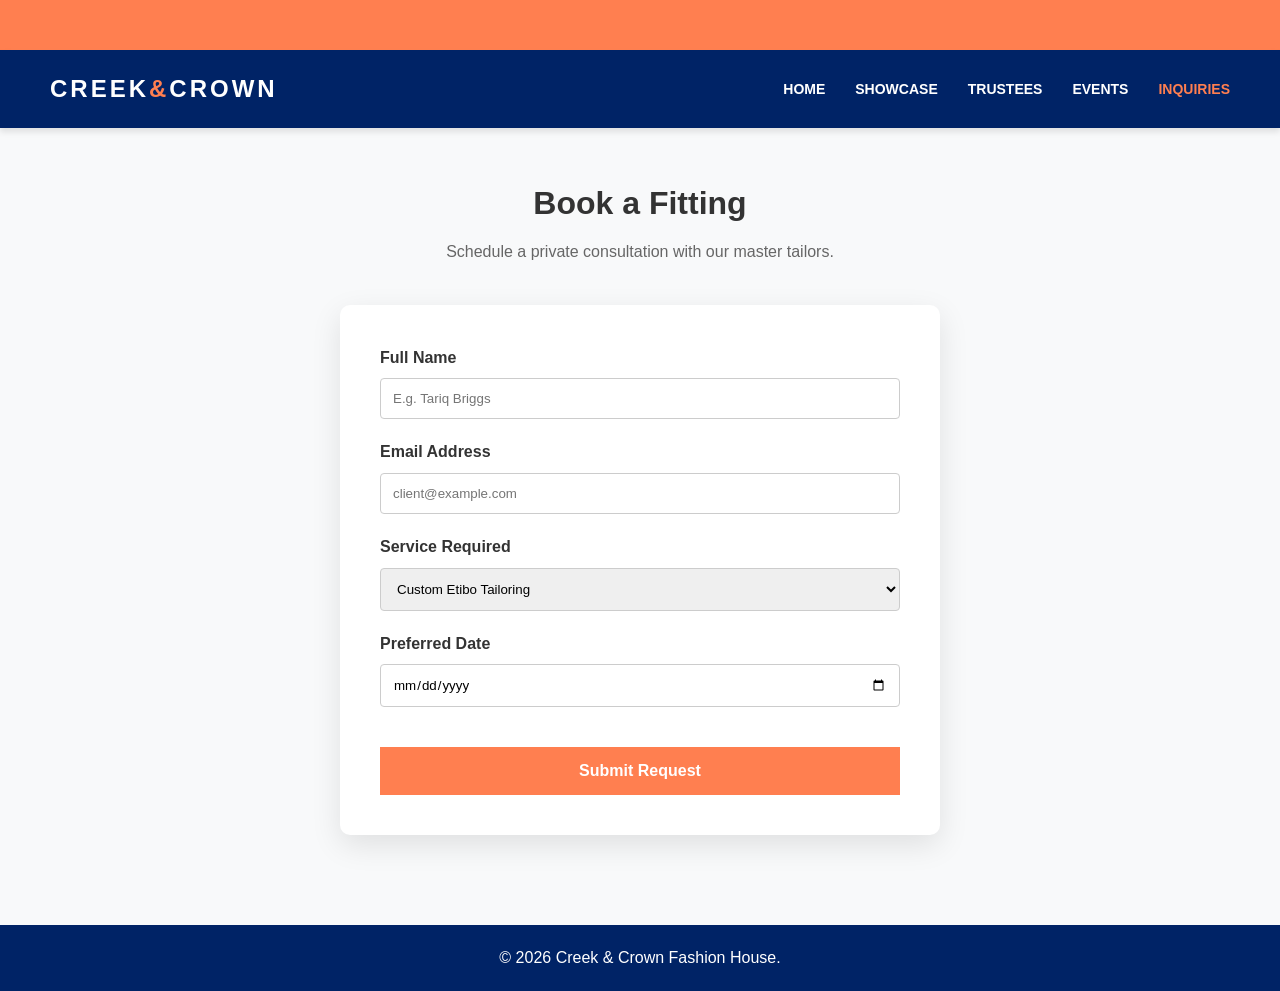
<file: pages/contact.html>
<!DOCTYPE html>
<html lang="en">
<head>
    <meta charset="UTF-8">
    <meta name="viewport" content="width=device-width, initial-scale=1.0">
    <title>Inquiries | Creek & Crown</title>
    <link rel="stylesheet" href="../main.css">
</head>
<body id="contact-page">

    <div class="marquee-bar"><div class="marquee-content">UPCOMING: DELTA FASHION WEEK 2026 • NEW OKA & ETIBO HYBRIDS DROPPING SOON • BOOK YOUR VIP FITTING NOW</div></div>

    <header>
        <a href="../index.html" class="brand-logo">CREEK<span>&</span>CROWN</a>

        <div class="hamburger" id="hamburger">
            <span></span>
            <span></span>
            <span></span>
        </div>

        <nav id="nav-menu">
            <ul>
                <li><a href="../index.html">Home</a></li>
                <li><a href="products.html">Showcase</a></li>
                <li><a href="trustees.html">Trustees</a></li>
                <li><a href="events.html">Events</a></li>
                <li><a href="contact.html" class="active">Inquiries</a></li>
            </ul>
        </nav>
    </header>

    <main>
        <h1 style="text-align: center; margin-bottom: 10px;">Book a Fitting</h1>
        <p style="text-align: center; margin-bottom: 40px; color: #666;">Schedule a private consultation with our master tailors.</p>

        <form class="booking-form" id="appointment-form">
            <div class="form-group">
                <label for="name">Full Name</label>
                <input type="text" id="name" placeholder="E.g. Tariq Briggs">
            </div>

            <div class="form-group">
                <label for="email">Email Address</label>
                <input type="email" id="email" placeholder="client@example.com">
            </div>

            <div class="form-group">
                <label for="service">Service Required</label>
                <select id="service">
                    <option value="etibo">Custom Etibo Tailoring</option>
                    <option value="woko">Woko Two-Piece</option>
                    <option value="accessories">Coral Bead Customization</option>
                    <option value="general">General Inquiry</option>
                </select>
            </div>

            <div class="form-group">
                <label for="date">Preferred Date</label>
                <input type="date" id="date">
            </div>

            <button type="submit" class="btn-main" style="width: 100%;">Submit Request</button>
        </form>

        <div id="form-response" class="form-response"></div>
    </main>

    <footer><p>&copy; 2026 Creek & Crown Fashion House.</p></footer>
    <script src="../script.js"></script>
</body>
</html>
</file>
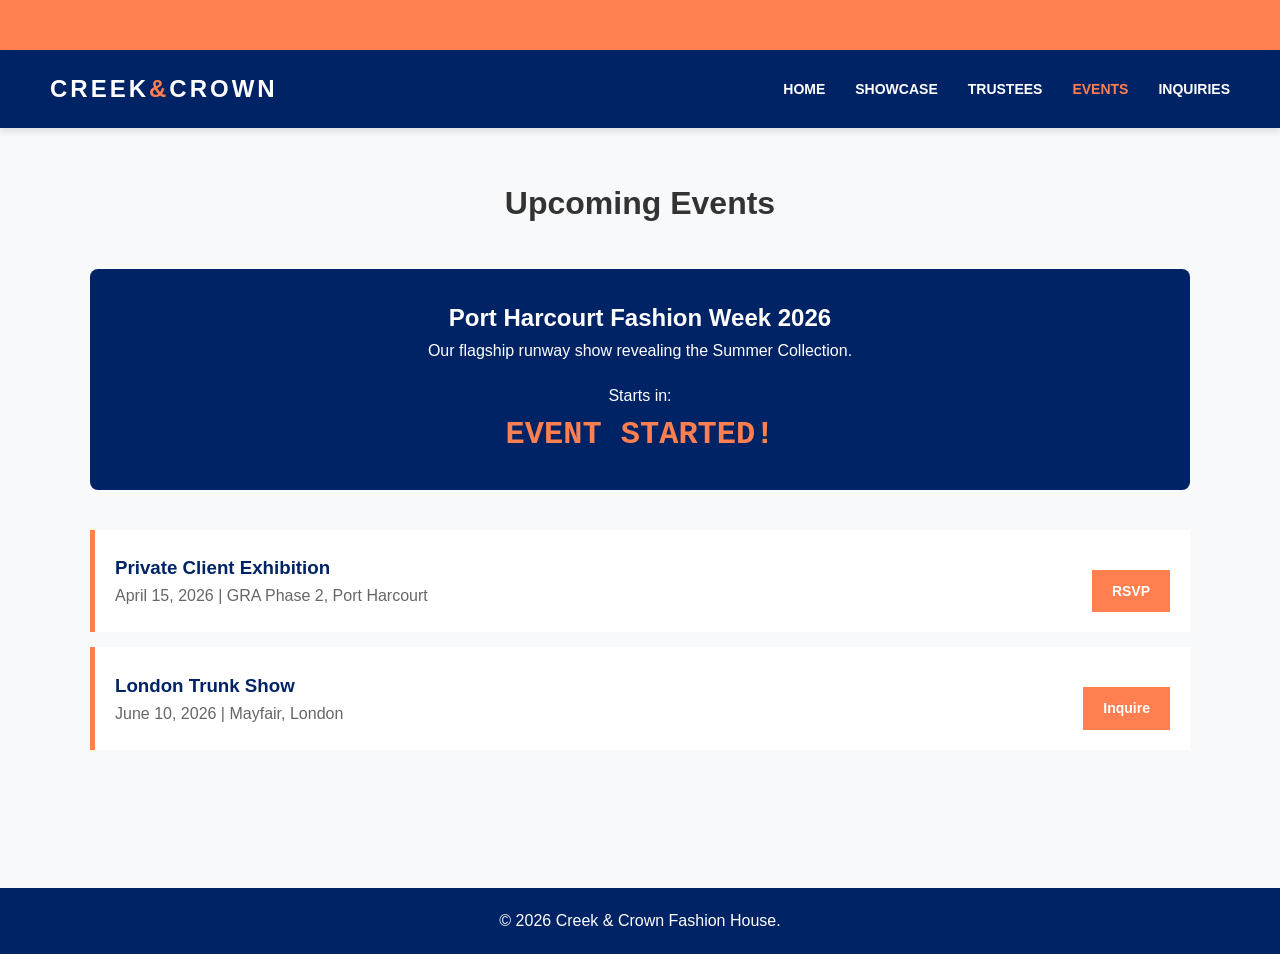
<file: pages/events.html>
<!DOCTYPE html>
<html lang="en">
<head>
    <meta charset="UTF-8">
    <meta name="viewport" content="width=device-width, initial-scale=1.0">
    <title>Events | Creek & Crown</title>
    <link rel="stylesheet" href="../main.css">
</head>
<body id="events-page">

    <div class="marquee-bar"><div class="marquee-content">UPCOMING: DELTA FASHION WEEK 2026 • NEW OKA & ETIBO HYBRIDS DROPPING SOON • BOOK YOUR VIP FITTING NOW</div></div>

    <header>
        <a href="../index.html" class="brand-logo">CREEK<span>&</span>CROWN</a>

        <div class="hamburger" id="hamburger">
            <span></span>
            <span></span>
            <span></span>
        </div>

        <nav id="nav-menu">
            <ul>
                <li><a href="../index.html">Home</a></li>
                <li><a href="products.html">Showcase</a></li>
                <li><a href="trustees.html">Trustees</a></li>
                <li><a href="events.html" class="active">Events</a></li>
                <li><a href="contact.html">Inquiries</a></li>
            </ul>
        </nav>
    </header>

    <main>
        <h1 style="text-align: center; margin-bottom: 40px;">Upcoming Events</h1>

        <div style="background: var(--primary-navy); color: white; padding: 30px; border-radius: 8px; text-align: center; margin-bottom: 40px;">
            <h2>Port Harcourt Fashion Week 2026</h2>
            <p>Our flagship runway show revealing the Summer Collection.</p>
            <p style="margin-top: 20px;">Starts in:</p>
            <div id="next-event-countdown" class="countdown-timer" style="color: var(--accent-coral); font-size: 2rem;">Loading...</div>
        </div>

        <ul class="event-list">
            <li class="event-item">
                <div>
                    <h3 style="color: var(--primary-navy);">Private Client Exhibition</h3>
                    <p style="color: #666;">April 15, 2026 | GRA Phase 2, Port Harcourt</p>
                </div>
                <a href="contact.html" class="btn-main" style="padding: 10px 20px; font-size: 14px;">RSVP</a>
            </li>
            <li class="event-item">
                <div>
                    <h3 style="color: var(--primary-navy);">London Trunk Show</h3>
                    <p style="color: #666;">June 10, 2026 | Mayfair, London</p>
                </div>
                <a href="contact.html" class="btn-main" style="padding: 10px 20px; font-size: 14px;">Inquire</a>
            </li>
        </ul>
    </main>

    <footer><p>&copy; 2026 Creek & Crown Fashion House.</p></footer>
    <script src="../script.js"></script>
</body>
</html>
</file>
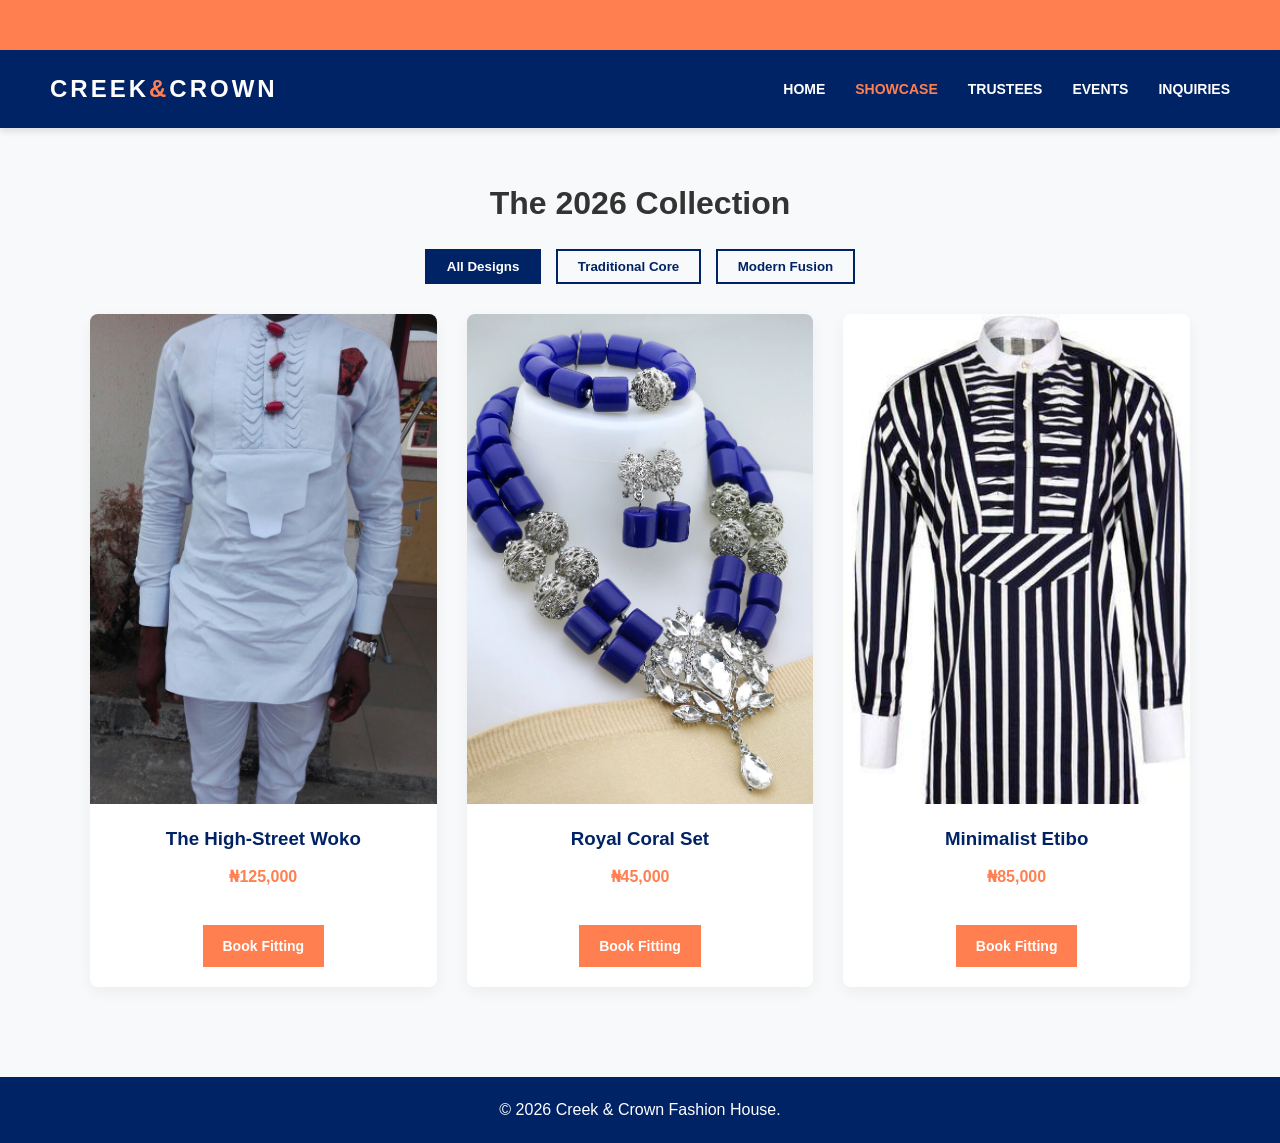
<file: pages/products.html>
<!DOCTYPE html>
<html lang="en">
<head>
    <meta charset="UTF-8">
    <meta name="viewport" content="width=device-width, initial-scale=1.0">
    <title>Showcase | Creek & Crown</title>
    <link rel="stylesheet" href="../main.css">
</head>
<body id="products-page">

    <div class="marquee-bar"><div class="marquee-content">UPCOMING: DELTA FASHION WEEK 2026 • NEW OKA & ETIBO HYBRIDS DROPPING SOON • BOOK YOUR VIP FITTING NOW</div></div>

    <header>
        <a href="../index.html" class="brand-logo">CREEK<span>&</span>CROWN</a>

        <div class="hamburger" id="hamburger">
            <span></span>
            <span></span>
            <span></span>
        </div>

        <nav id="nav-menu">
            <ul>
                <li><a href="../index.html">Home</a></li>
                <li><a href="products.html" class="active">Showcase</a></li>
                <li><a href="trustees.html">Trustees</a></li>
                <li><a href="events.html">Events</a></li>
                <li><a href="contact.html">Inquiries</a></li>
            </ul>
        </nav>
    </header>

    <main>
        <h1 style="text-align: center; margin-bottom: 20px;">The 2026 Collection</h1>

        <div class="filter-bar">
            <button class="filter-btn active" data-filter="all">All Designs</button>
            <button class="filter-btn" data-filter="traditional">Traditional Core</button>
            <button class="filter-btn" data-filter="fusion">Modern Fusion</button>
        </div>

        <div class="item-grid">
            <div class="card product-card" data-category="fusion">
                <img src="../assets/images/woko.jpg" alt="Navy Blazer">
                <div class="card-info">
                    <h3>The High-Street Woko</h3>
                    <p>₦125,000</p>
                    <a href="contact.html" class="btn-main" style="padding: 10px 20px; font-size: 14px;">Book Fitting</a>
                </div>
            </div>
            <div class="card product-card" data-category="traditional">
                <img src="../assets/images/beads.avif" alt="Coral Accessories">
                <div class="card-info">
                    <h3>Royal Coral Set</h3>
                    <p>₦45,000</p>
                    <a href="contact.html" class="btn-main" style="padding: 10px 20px; font-size: 14px;">Book Fitting</a>
                </div>
            </div>
            <div class="card product-card" data-category="fusion">
                <img src="../assets/images/etibo.jpg" alt="Etibo Shirt">
                <div class="card-info">
                    <h3>Minimalist Etibo</h3>
                    <p>₦85,000</p>
                    <a href="contact.html" class="btn-main" style="padding: 10px 20px; font-size: 14px;">Book Fitting</a>
                </div>
            </div>
        </div>
    </main>

    <footer><p>&copy; 2026 Creek & Crown Fashion House.</p></footer>
    <script src="../script.js"></script>
</body>
</html>
</file>
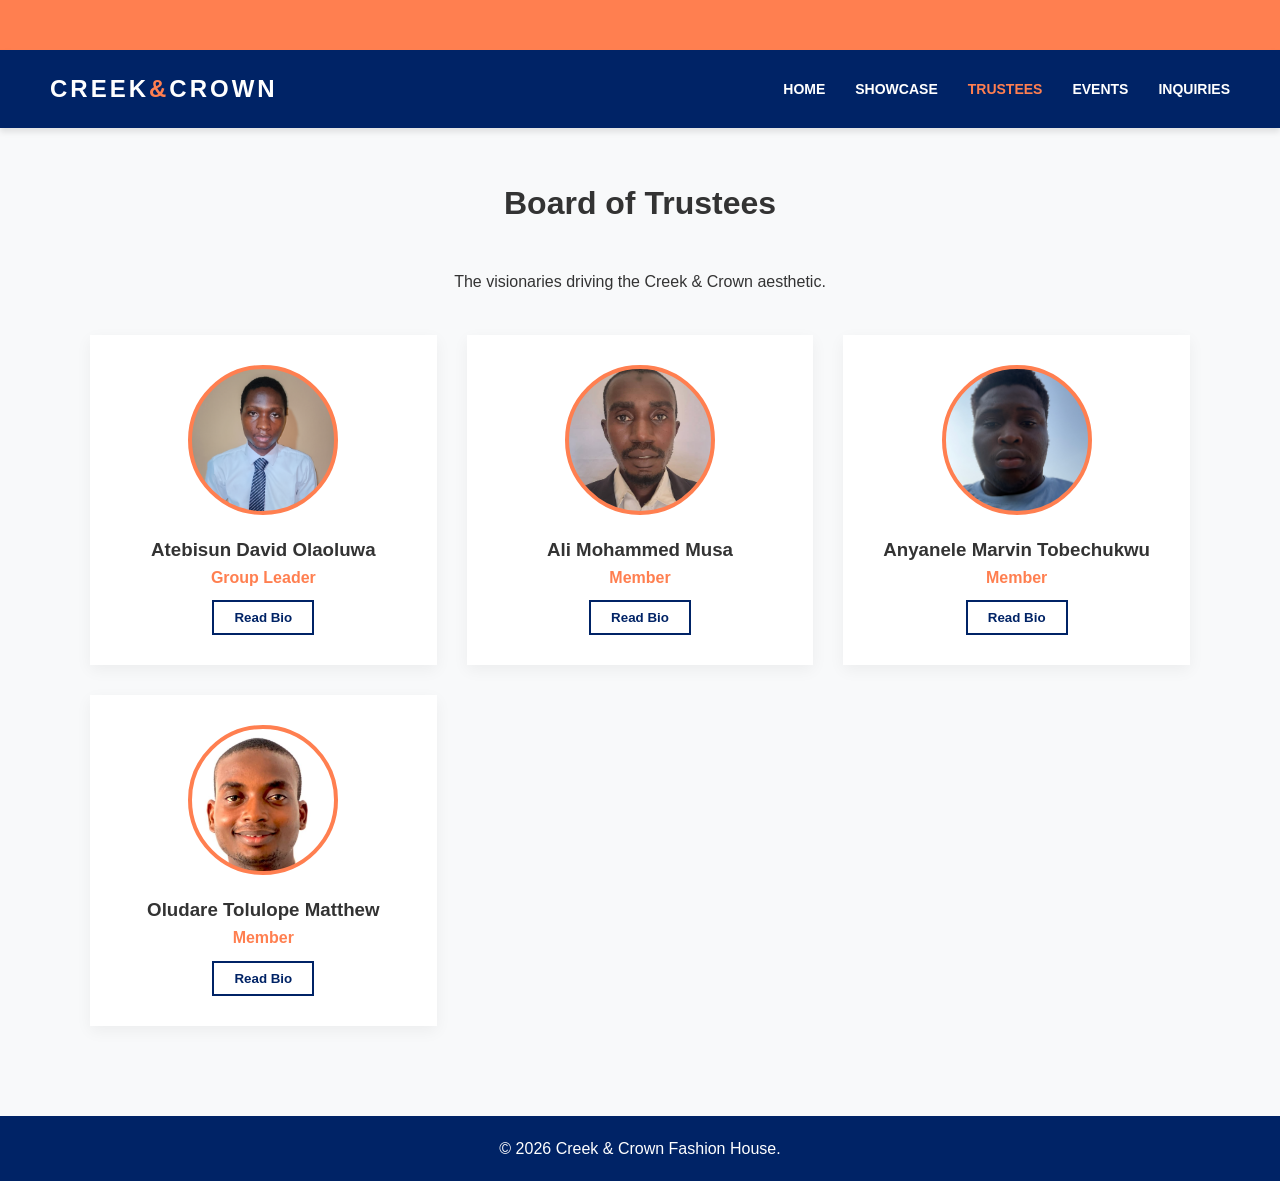
<file: pages/trustees.html>
<!DOCTYPE html>
<html lang="en">
<head>
    <meta charset="UTF-8">
    <meta name="viewport" content="width=device-width, initial-scale=1.0">
    <title>Trustees | Creek & Crown</title>
    <link rel="stylesheet" href="../main.css">
</head>
<body id="trustees-page">

    <div class="marquee-bar"><div class="marquee-content">UPCOMING: DELTA FASHION WEEK 2026 • NEW OKA & ETIBO HYBRIDS DROPPING SOON • BOOK YOUR VIP FITTING NOW</div></div>

    <header>
        <a href="../index.html" class="brand-logo">CREEK<span>&</span>CROWN</a>

        <div class="hamburger" id="hamburger">
            <span></span>
            <span></span>
            <span></span>
        </div>

        <nav id="nav-menu">
            <ul>
                <li><a href="../index.html">Home</a></li>
                <li><a href="products.html">Showcase</a></li>
                <li><a href="trustees.html" class="active">Trustees</a></li>
                <li><a href="events.html">Events</a></li>
                <li><a href="contact.html">Inquiries</a></li>
            </ul>
        </nav>
    </header>

    <main>
        <h1 style="text-align: center; margin-bottom: 40px;">Board of Trustees</h1>
        <p style="text-align: center; margin-bottom: 40px;">The visionaries driving the Creek & Crown aesthetic.</p>

        <div class="item-grid">
            <div class="trustee-card">
                <div class="trustee-img" style="background: url('../assets/images/member-1.jpg') center top/cover;"></div>
                <h3>Atebisun David Olaoluwa</h3>
                <p style="color: var(--accent-coral); font-weight: bold;">Group Leader</p>
                <button class="filter-btn toggle-bio" style="margin-top:10px;">Read Bio</button>
                <div class="bio-content">Set up the file directory architecture, deployed the live site to GitHub Pages, and wrote the CSS/JS to make the entire website fully mobile-responsive (including the animated hamburger menu).</div>
            </div>

            <div class="trustee-card">
                <div class="trustee-img" style="background: url('../assets/images/member-2.jpg') center/cover;"></div>
                <h3>Ali Mohammed Musa</h3>
                <p style="color: var(--accent-coral); font-weight: bold;">Member</p>
                <button class="filter-btn toggle-bio" style="margin-top:10px;">Read Bio</button>
                <div class="bio-content">Built the core HTML5 skeleton for all 5 pages and used CSS Flexbox and Grid to design the main visual layouts, such as the product showcase and trustee profile cards.</div>
            </div>

            <div class="trustee-card">
                <div class="trustee-img" style="background: url('../assets/images/member-3.jpg') center/cover;"></div>
                <h3>Anyanele Marvin Tobechukwu</h3>
                <p style="color: var(--accent-coral); font-weight: bold;">Member</p>
                <button class="filter-btn toggle-bio" style="margin-top:10px;">Read Bio</button>
                <div class="bio-content">Programmed the dynamic, interactive features of the site, including the live event countdown timer, the toggleable bio buttons on the Trustees page, and the CSS animated marquee.</div>
            </div>

            <div class="trustee-card">
                <div class="trustee-img" style="background: url('../assets/images/member-4.jpg') center/cover;"></div>
                <h3>Oludare Tolulope Matthew</h3>
                <p style="color: var(--accent-coral); font-weight: bold;">Member</p>
                <button class="filter-btn toggle-bio" style="margin-top:10px;">Read Bio</button>
                <div class="bio-content">Sourced and optimized all the local, high-resolution image assets, styled the interactive booking form, and thoroughly tested the site to ensure all relative file paths (../) and layouts worked perfectly across devices.</div>
            </div>

            </div>
    </main>

    <footer><p>&copy; 2026 Creek & Crown Fashion House.</p></footer>
    <script src="../script.js"></script>
</body>
</html>
</file>
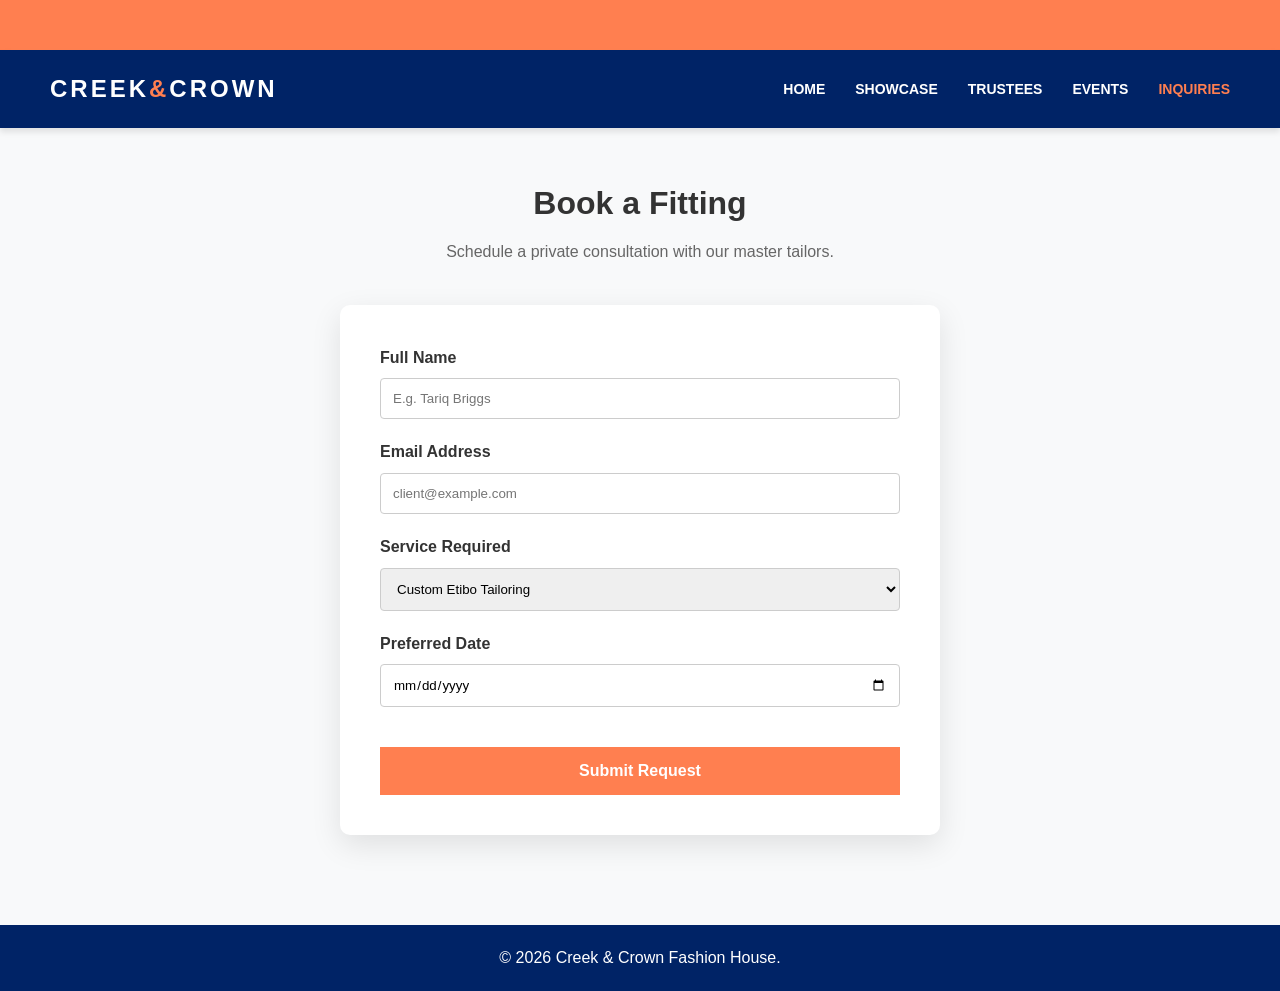
<file: src/pages/contact.html>
<!DOCTYPE html>
<html lang="en">
<head>
    <meta charset="UTF-8">
    <meta name="viewport" content="width=device-width, initial-scale=1.0">
    <title>Inquiries | Creek & Crown</title>
    <link rel="stylesheet" href="../main.css">
</head>
<body id="contact-page">

    <div class="marquee-bar"><div class="marquee-content">UPCOMING: DELTA FASHION WEEK 2026 • NEW OKA & ETIBO HYBRIDS DROPPING SOON • BOOK YOUR VIP FITTING NOW</div></div>

    <header>
        <a href="../index.html" class="brand-logo">CREEK<span>&</span>CROWN</a>
        <nav>
            <ul>
                <li><a href="../index.html">Home</a></li>
                <li><a href="products.html">Showcase</a></li>
                <li><a href="trustees.html">Trustees</a></li>
                <li><a href="events.html">Events</a></li>
                <li><a href="contact.html" class="active">Inquiries</a></li>
            </ul>
        </nav>
    </header>

    <main>
        <h1 style="text-align: center; margin-bottom: 10px;">Book a Fitting</h1>
        <p style="text-align: center; margin-bottom: 40px; color: #666;">Schedule a private consultation with our master tailors.</p>

        <form class="booking-form" id="appointment-form">
            <div class="form-group">
                <label for="name">Full Name</label>
                <input type="text" id="name" placeholder="E.g. Tariq Briggs">
            </div>

            <div class="form-group">
                <label for="email">Email Address</label>
                <input type="email" id="email" placeholder="client@example.com">
            </div>

            <div class="form-group">
                <label for="service">Service Required</label>
                <select id="service">
                    <option value="etibo">Custom Etibo Tailoring</option>
                    <option value="woko">Woko Two-Piece</option>
                    <option value="accessories">Coral Bead Customization</option>
                    <option value="general">General Inquiry</option>
                </select>
            </div>

            <div class="form-group">
                <label for="date">Preferred Date</label>
                <input type="date" id="date">
            </div>

            <button type="submit" class="btn-main" style="width: 100%;">Submit Request</button>
        </form>

        <div id="form-response" class="form-response"></div>
    </main>

    <footer><p>&copy; 2026 Creek & Crown Fashion House.</p></footer>
    <script src="../script.js"></script>
</body>
</html>
</file>
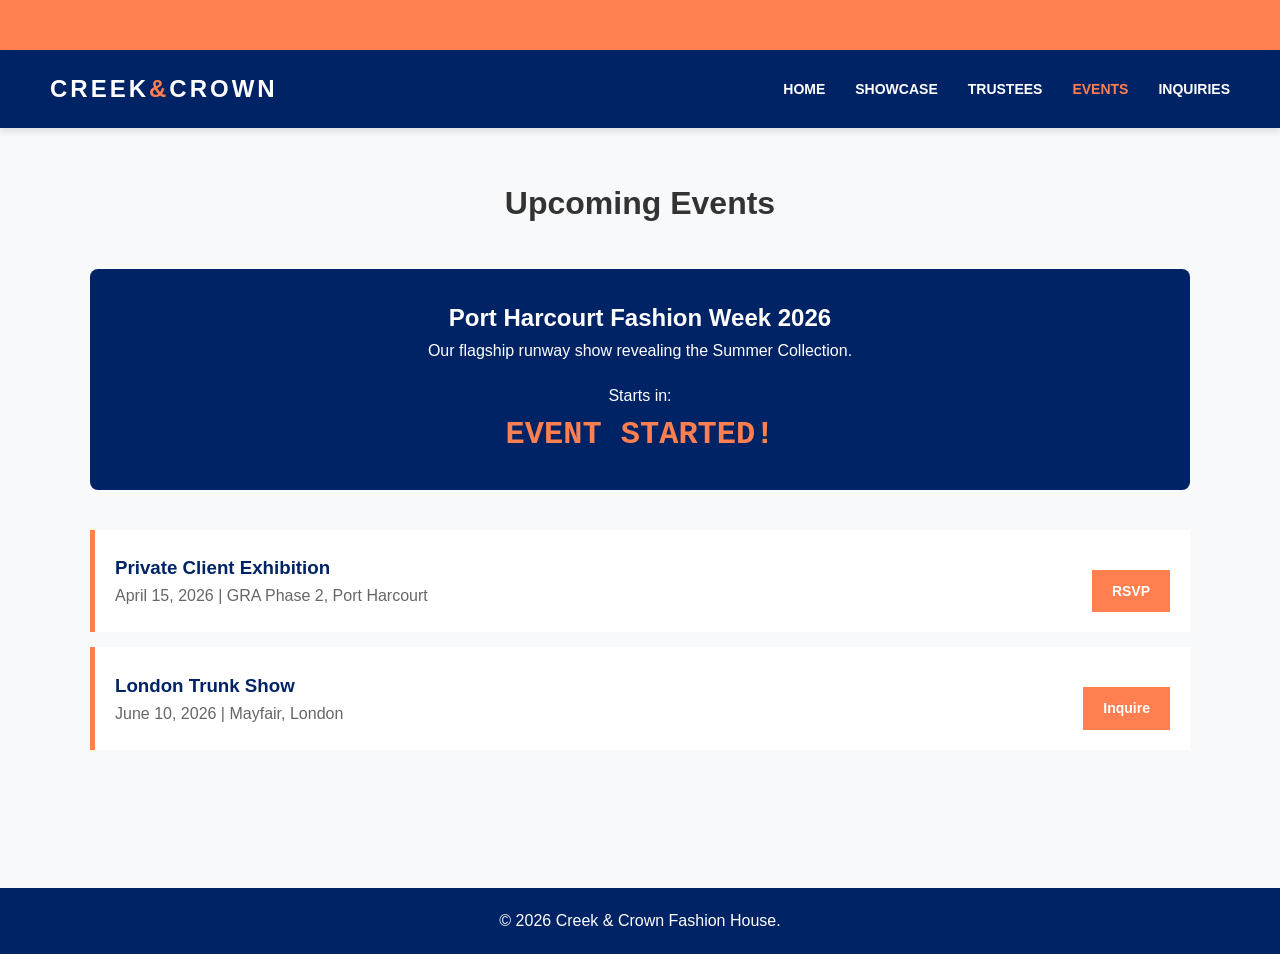
<file: src/pages/events.html>
<!DOCTYPE html>
<html lang="en">
<head>
    <meta charset="UTF-8">
    <meta name="viewport" content="width=device-width, initial-scale=1.0">
    <title>Events | Creek & Crown</title>
    <link rel="stylesheet" href="../main.css">
</head>
<body id="events-page">

    <div class="marquee-bar"><div class="marquee-content">UPCOMING: DELTA FASHION WEEK 2026 • NEW OKA & ETIBO HYBRIDS DROPPING SOON • BOOK YOUR VIP FITTING NOW</div></div>

    <header>
        <a href="../index.html" class="brand-logo">CREEK<span>&</span>CROWN</a>
        <nav>
            <ul>
                <li><a href="../index.html">Home</a></li>
                <li><a href="products.html">Showcase</a></li>
                <li><a href="trustees.html">Trustees</a></li>
                <li><a href="events.html" class="active">Events</a></li>
                <li><a href="contact.html">Inquiries</a></li>
            </ul>
        </nav>
    </header>

    <main>
        <h1 style="text-align: center; margin-bottom: 40px;">Upcoming Events</h1>

        <div style="background: var(--primary-navy); color: white; padding: 30px; border-radius: 8px; text-align: center; margin-bottom: 40px;">
            <h2>Port Harcourt Fashion Week 2026</h2>
            <p>Our flagship runway show revealing the Summer Collection.</p>
            <p style="margin-top: 20px;">Starts in:</p>
            <div id="next-event-countdown" class="countdown-timer" style="color: var(--accent-coral); font-size: 2rem;">Loading...</div>
        </div>

        <ul class="event-list">
            <li class="event-item">
                <div>
                    <h3 style="color: var(--primary-navy);">Private Client Exhibition</h3>
                    <p style="color: #666;">April 15, 2026 | GRA Phase 2, Port Harcourt</p>
                </div>
                <a href="contact.html" class="btn-main" style="padding: 10px 20px; font-size: 14px;">RSVP</a>
            </li>
            <li class="event-item">
                <div>
                    <h3 style="color: var(--primary-navy);">London Trunk Show</h3>
                    <p style="color: #666;">June 10, 2026 | Mayfair, London</p>
                </div>
                <a href="contact.html" class="btn-main" style="padding: 10px 20px; font-size: 14px;">Inquire</a>
            </li>
        </ul>
    </main>

    <footer><p>&copy; 2026 Creek & Crown Fashion House.</p></footer>
    <script src="../script.js"></script>
</body>
</html>
</file>
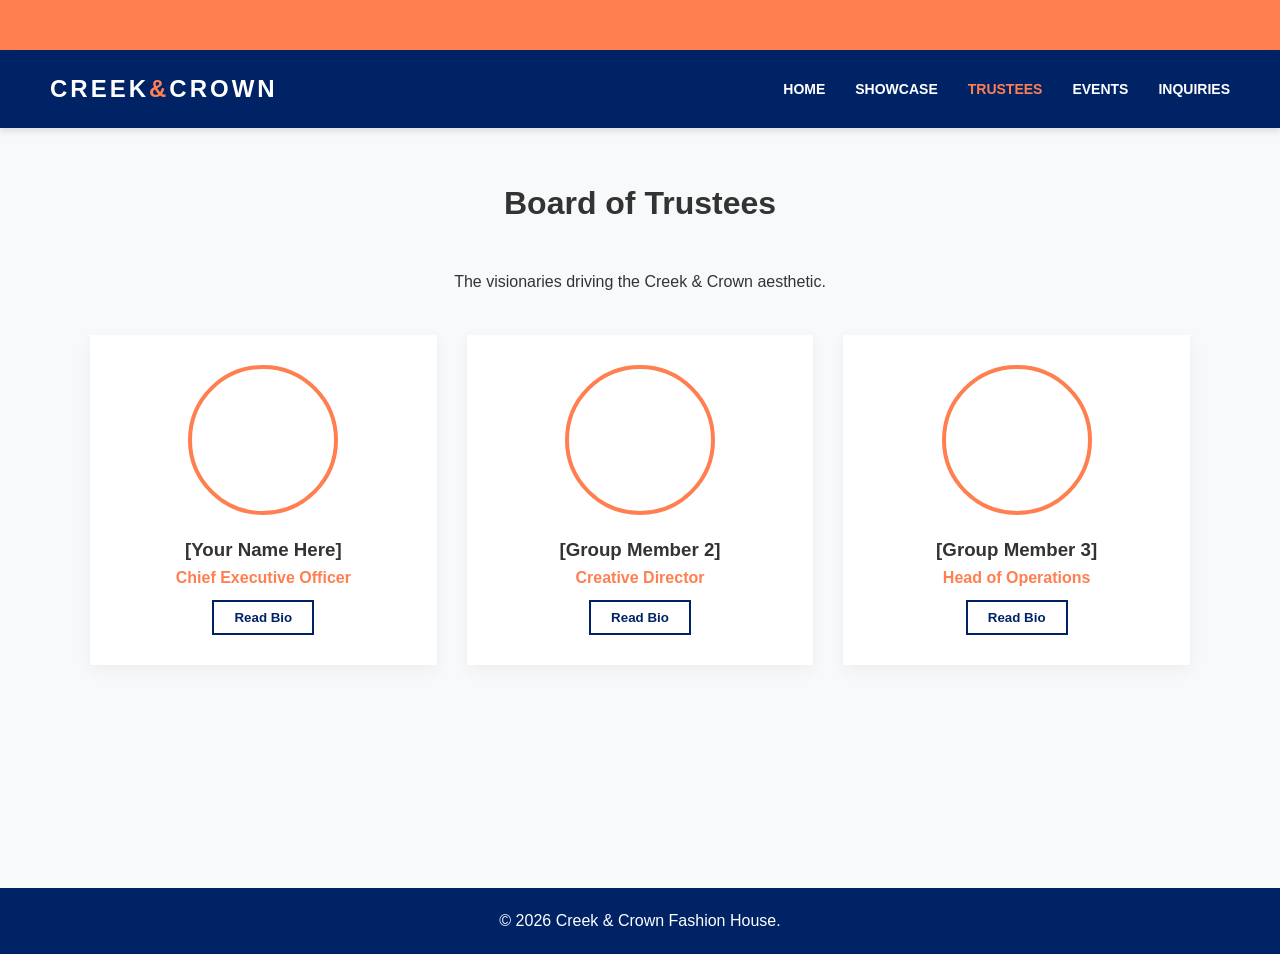
<file: src/pages/trustees.html>
<!DOCTYPE html>
<html lang="en">
<head>
    <meta charset="UTF-8">
    <meta name="viewport" content="width=device-width, initial-scale=1.0">
    <title>Trustees | Creek & Crown</title>
    <link rel="stylesheet" href="../main.css">
</head>
<body id="trustees-page">

    <div class="marquee-bar"><div class="marquee-content">UPCOMING: DELTA FASHION WEEK 2026 • NEW OKA & ETIBO HYBRIDS DROPPING SOON • BOOK YOUR VIP FITTING NOW</div></div>

    <header>
        <a href="../index.html" class="brand-logo">CREEK<span>&</span>CROWN</a>
        <nav>
            <ul>
                <li><a href="../index.html">Home</a></li>
                <li><a href="products.html">Showcase</a></li>
                <li><a href="trustees.html" class="active">Trustees</a></li>
                <li><a href="events.html">Events</a></li>
                <li><a href="contact.html">Inquiries</a></li>
            </ul>
        </nav>
    </header>

    <main>
        <h1 style="text-align: center; margin-bottom: 40px;">Board of Trustees</h1>
        <p style="text-align: center; margin-bottom: 40px;">The visionaries driving the Creek & Crown aesthetic.</p>

        <div class="item-grid">
            <div class="trustee-card">
                <div class="trustee-img" style="background: url('https://via.placeholder.com/150') center/cover;"></div>
                <h3>[Your Name Here]</h3>
                <p style="color: var(--accent-coral); font-weight: bold;">Chief Executive Officer</p>
                <button class="filter-btn toggle-bio" style="margin-top:10px;">Read Bio</button>
                <div class="bio-content">Oversees the brand direction and ensures cultural authenticity in all our modern cuts.</div>
            </div>

            <div class="trustee-card">
                <div class="trustee-img" style="background: url('https://via.placeholder.com/150') center/cover;"></div>
                <h3>[Group Member 2]</h3>
                <p style="color: var(--accent-coral); font-weight: bold;">Creative Director</p>
                <button class="filter-btn toggle-bio" style="margin-top:10px;">Read Bio</button>
                <div class="bio-content">The mastermind behind blending traditional Niger Delta fabrics with London silhouettes.</div>
            </div>

            <div class="trustee-card">
                <div class="trustee-img" style="background: url('https://via.placeholder.com/150') center/cover;"></div>
                <h3>[Group Member 3]</h3>
                <p style="color: var(--accent-coral); font-weight: bold;">Head of Operations</p>
                <button class="filter-btn toggle-bio" style="margin-top:10px;">Read Bio</button>
                <div class="bio-content">Ensures that our supply chain of premium Aso-Oke and Coral beads remains sustainable.</div>
            </div>

            </div>
    </main>

    <footer><p>&copy; 2026 Creek & Crown Fashion House.</p></footer>
    <script src="../script.js"></script>
</body>
</html>
</file>
<file: main.css>
:root {
    --primary-navy: #002366;
    --accent-coral: #FF7F50;
    --bg-light: #F8F9FA;
    --text-dark: #333333;
    --white: #FFFFFF;
}

* {
    box-sizing: border-box;
    margin: 0;
    padding: 0;
}

body {
    font-family: "Ubuntu Sans", sans-serif;
    background-color: var(--bg-light);
    color: var(--text-dark);
    line-height: 1.6;
}


.marquee-bar {
    background-color: var(--accent-coral);
    color: var(--white);
    padding: 12px 0;
    font-weight: 700;
    letter-spacing: 2px;
    text-transform: uppercase;
    overflow: hidden;
    white-space: nowrap;
}
.marquee-content {
    display: inline-block;
    padding-left: 100%;
    animation: scrollMarquee 25s linear infinite;
}
@keyframes scrollMarquee {
    0% { transform: translate(0, 0); }
    100% { transform: translate(-100%, 0); }
}


header {
    background-color: var(--primary-navy);
    padding: 20px 50px;
    display: flex;
    justify-content: space-between;
    align-items: center;
    box-shadow: 0 4px 6px rgba(0,0,0,0.1);
}
.hamburger {
    display: none;
    flex-direction: column;
    cursor: pointer;
    gap: 5px;
}
.hamburger span {
    width: 25px;
    height: 3px;
    background-color: var(--white);
    transition: all 0.3s ease-in-out;
    border-radius: 5px;
}
.brand-logo {
    color: var(--white);
    font-size: 24px;
    font-weight: 800;
    letter-spacing: 3px;
    text-decoration: none;
}
.brand-logo span {
    color: var(--accent-coral);
}
nav ul {
    list-style: none;
    display: flex;
    gap: 30px;
}
nav a {
    color: var(--white);
    text-decoration: none;
    font-size: 14px;
    font-weight: 600;
    text-transform: uppercase;
    transition: color 0.3s ease;
}
nav a:hover, nav a.active {
    color: var(--accent-coral);
}


main {
    min-height: 80vh;
    padding: 50px;
    max-width: 1200px;
    margin: auto;
}
.hero {
    background: linear-gradient(rgba(0, 35, 102, 0.7), rgba(0, 35, 102, 0.7)), url('./assets/images/hero.jpg') no-repeat center center/cover;
    height: 60vh;
    display: flex;
    flex-direction: column;
    justify-content: center;
    align-items: center;
    text-align: center;
    color: var(--white);
    border-radius: 10px;
    margin-bottom: 40px;
}
.hero h1 {
    font-size: 3rem;
    margin-bottom: 10px;
}
.btn-main {
    background: var(--accent-coral);
    color: var(--white);
    padding: 15px 30px;
    border: none;
    font-size: 16px;
    font-weight: bold;
    cursor: pointer;
    transition: background 0.3s;
    margin-top: 20px;
    text-decoration: none;
    display: inline-block;
}
.btn-main:hover {
    background: #e66a3d;
}


.filter-bar {
    text-align: center;
    margin-bottom: 30px;
}
.filter-btn {
    background: none;
    border: 2px solid var(--primary-navy);
    padding: 8px 20px;
    cursor: pointer;
    font-weight: bold;
    color: var(--primary-navy);
    margin: 0 5px;
    transition: 0.3s;
}
.filter-btn:hover, .filter-btn.active {
    background: var(--primary-navy);
    color: var(--white);
}

.item-grid {
    display: grid;
    grid-template-columns: repeat(auto-fit, minmax(300px, 1fr));
    gap: 30px;
}
.card {
    background: var(--white);
    border-radius: 8px;
    overflow: hidden;
    box-shadow: 0 5px 15px rgba(0,0,0,0.05);
    transition: transform 0.3s;

    display: flex;
    flex-direction: column;
    height: 100%;
}
.card:hover {
    transform: translateY(-10px);
}
.card img {
    width: 100%;
    height: 490px;
    object-fit: cover;
    object-position: top center;
}
.card-info {
    padding: 20px;
    text-align: center;
}
.card-info h3 {
    color: var(--primary-navy);
    margin-bottom: 10px;
}
.card-info p {
    color: var(--accent-coral);
    font-weight: bold;
    margin-bottom: 15px;
}

.trustee-card {
    text-align: center;
    padding: 30px;
    background: var(--white);
    box-shadow: 0 5px 15px rgba(0,0,0,0.05);
}
.trustee-img {
    width: 150px;
    height: 150px;
    border-radius: 50%;
    border: 4px solid var(--accent-coral);
    margin: 0 auto 20px;
    background: #eee;
}
.bio-content {
    display: none;
    margin-top: 15px;
    font-size: 14px;
    color: #666;
}

.event-list {
    list-style: none;
}
.event-item {
    background: var(--white);
    padding: 20px;
    margin-bottom: 15px;
    border-left: 5px solid var(--accent-coral);
    display: flex;
    justify-content: space-between;
    align-items: center;
}
.countdown-timer {
    font-family: monospace;
    font-size: 1.2rem;
    font-weight: bold;
    color: var(--primary-navy);
}

.booking-form {
    background: var(--white);
    padding: 40px;
    border-radius: 10px;
    max-width: 600px;
    margin: auto;
    box-shadow: 0 10px 30px rgba(0,0,0,0.1);
 }
.form-group {
    margin-bottom: 20px;
}
.form-group label {
    display: block;
    margin-bottom: 8px;
    font-weight: bold;
}
.form-group input, .form-group select, .form-group textarea {
    width: 100%;
    padding: 12px;
    border: 1px solid #ccc;
    border-radius: 4px;
    font-family: inherit;
}
.form-response {
    display: none;
    padding: 15px;
    background: #d4edda;
    color: #155724;
    border-radius: 5px;
    margin-top: 20px;
    text-align: center;
    font-weight: bold;
}

footer {
    background: var(--primary-navy);
    color: var(--white);
    text-align: center;
    padding: 20px;
    margin-top: 40px;
}

@media screen and (max-width: 768px) {
    header {
        flex-direction: row;
        justify-content: space-between;
        flex-wrap: wrap;
        padding: 15px 20px;
    }

    .hamburger {
        display: flex;
    }

    #nav-menu {
        width: 100%;
        display: none;
        text-align: center;
        padding-top: 20px;
    }

    #nav-menu.active {
        display: block;
        animation: fadeDown 0.3s ease forwards;
    }

    @keyframes fadeDown {
        from {
            opacity: 0;
            transform: translateY(-10px);
        }
        to {
            opacity: 1;
            transform: translateY(0);
        }
    }

    nav ul {
        flex-direction: column;
        gap: 20px;
    }

    .hamburger.active span:nth-child(1) {
        transform: translateY(8px) rotate(45deg);
    }
    .hamburger.active span:nth-child(2) {
        opacity: 0;
    }
    .hamburger.active span:nth-child(3) {
        transform: translateY(-8px) rotate(-45deg);
    }


    main {
        padding: 20px;
    }
    .hero {
        height: 70vh;
        padding: 20px;
    }
    .hero h1 {
        font-size: 2rem;
    }
    .filter-btn {
        margin-bottom: 10px;
        font-size: 14px;
        padding: 6px 15px;
    }
    .event-item {
        flex-direction: column;
        align-items: flex-start;
        gap: 15px;
    }
    .booking-form {
        padding: 20px;
    }
    .marquee-bar {
        font-size: 12px;
        letter-spacing: 1px;
    }
}
</file>
<file: src/main.css>
:root {
    --primary-navy: #002366;
    --accent-coral: #FF7F50;
    --bg-light: #F8F9FA;
    --text-dark: #333333;
    --white: #FFFFFF;
}

* {
    box-sizing: border-box;
    margin: 0;
    padding: 0;
}

body {
    font-family: "Ubuntu Sans", sans-serif;
    background-color: var(--bg-light);
    color: var(--text-dark);
    line-height: 1.6;
}


.marquee-bar {
    background-color: var(--accent-coral);
    color: var(--white);
    padding: 12px 0;
    font-weight: 700;
    letter-spacing: 2px;
    text-transform: uppercase;
    overflow: hidden;
    white-space: nowrap;
}
.marquee-content {
    display: inline-block;
    padding-left: 100%;
    animation: scrollMarquee 25s linear infinite;
}
@keyframes scrollMarquee {
    0% { transform: translate(0, 0); }
    100% { transform: translate(-100%, 0); }
}


header {
    background-color: var(--primary-navy);
    padding: 20px 50px;
    display: flex;
    justify-content: space-between;
    align-items: center;
    box-shadow: 0 4px 6px rgba(0,0,0,0.1);
}
.brand-logo {
    color: var(--white);
    font-size: 24px;
    font-weight: 800;
    letter-spacing: 3px;
    text-decoration: none;
}
.brand-logo span {
    color: var(--accent-coral);
}
nav ul {
    list-style: none;
    display: flex;
    gap: 30px;
}
nav a {
    color: var(--white);
    text-decoration: none;
    font-size: 14px;
    font-weight: 600;
    text-transform: uppercase;
    transition: color 0.3s ease;
}
nav a:hover, nav a.active {
    color: var(--accent-coral);
}


main {
    min-height: 80vh;
    padding: 50px;
    max-width: 1200px;
    margin: auto;
}
.hero {
    background: linear-gradient(rgba(0, 35, 102, 0.8), rgba(0, 35, 102, 0.8)), url('https://via.placeholder.com/1200x600/002366/ffffff?text=Creek+and+Crown+Fashion') no-repeat center center/cover;
    height: 60vh;
    display: flex;
    flex-direction: column;
    justify-content: center;
    align-items: center;
    text-align: center;
    color: var(--white);
    border-radius: 10px;
    margin-bottom: 40px;
}
.hero h1 {
    font-size: 3rem;
    margin-bottom: 10px;
}
.btn-main {
    background: var(--accent-coral);
    color: var(--white);
    padding: 15px 30px;
    border: none;
    font-size: 16px;
    font-weight: bold;
    cursor: pointer;
    transition: background 0.3s;
    margin-top: 20px;
    text-decoration: none;
    display: inline-block;
}
.btn-main:hover {
    background: #e66a3d;
}


.filter-bar {
    text-align: center;
    margin-bottom: 30px;
}
.filter-btn {
    background: none;
    border: 2px solid var(--primary-navy);
    padding: 8px 20px;
    cursor: pointer;
    font-weight: bold;
    color: var(--primary-navy);
    margin: 0 5px;
    transition: 0.3s;
}
.filter-btn:hover, .filter-btn.active {
    background: var(--primary-navy);
    color: var(--white);
}

.item-grid {
    display: grid;
    grid-template-columns: repeat(auto-fit, minmax(300px, 1fr));
    gap: 30px;
}
.card {
    background: var(--white);
    border-radius: 8px;
    overflow: hidden;
    box-shadow: 0 5px 15px rgba(0,0,0,0.05);
    transition: transform 0.3s;
}
.card:hover {
    transform: translateY(-10px);
}
.card img {
    width: 100%;
    height: 350px;
    object-fit: cover;
}
.card-info {
    padding: 20px;
    text-align: center;
}
.card-info h3 {
    color: var(--primary-navy);
    margin-bottom: 10px;
}
.card-info p {
    color: var(--accent-coral);
    font-weight: bold;
    margin-bottom: 15px;
}

.trustee-card {
    text-align: center;
    padding: 30px;
    background: var(--white);
    box-shadow: 0 5px 15px rgba(0,0,0,0.05);
}
.trustee-img {
    width: 150px;
    height: 150px;
    border-radius: 50%;
    border: 4px solid var(--accent-coral);
    margin: 0 auto 20px;
    background: #eee;
}
.bio-content {
    display: none;
    margin-top: 15px;
    font-size: 14px;
    color: #666;
}

.event-list {
    list-style: none;
}
.event-item {
    background: var(--white);
    padding: 20px;
    margin-bottom: 15px;
    border-left: 5px solid var(--accent-coral);
    display: flex;
    justify-content: space-between;
    align-items: center;
}
.countdown-timer {
    font-family: monospace;
    font-size: 1.2rem;
    font-weight: bold;
    color: var(--primary-navy);
}

.booking-form {
    background: var(--white);
    padding: 40px;
    border-radius: 10px;
    max-width: 600px;
    margin: auto;
    box-shadow: 0 10px 30px rgba(0,0,0,0.1);
 }
.form-group {
    margin-bottom: 20px;
}
.form-group label {
    display: block;
    margin-bottom: 8px;
    font-weight: bold;
}
.form-group input, .form-group select, .form-group textarea {
    width: 100%;
    padding: 12px;
    border: 1px solid #ccc;
    border-radius: 4px;
    font-family: inherit;
}
.form-response {
    display: none;
    padding: 15px;
    background: #d4edda;
    color: #155724;
    border-radius: 5px;
    margin-top: 20px;
    text-align: center;
    font-weight: bold;
}

footer {
    background: var(--primary-navy);
    color: var(--white);
    text-align: center;
    padding: 20px;
    margin-top: 40px;
}
</file>
